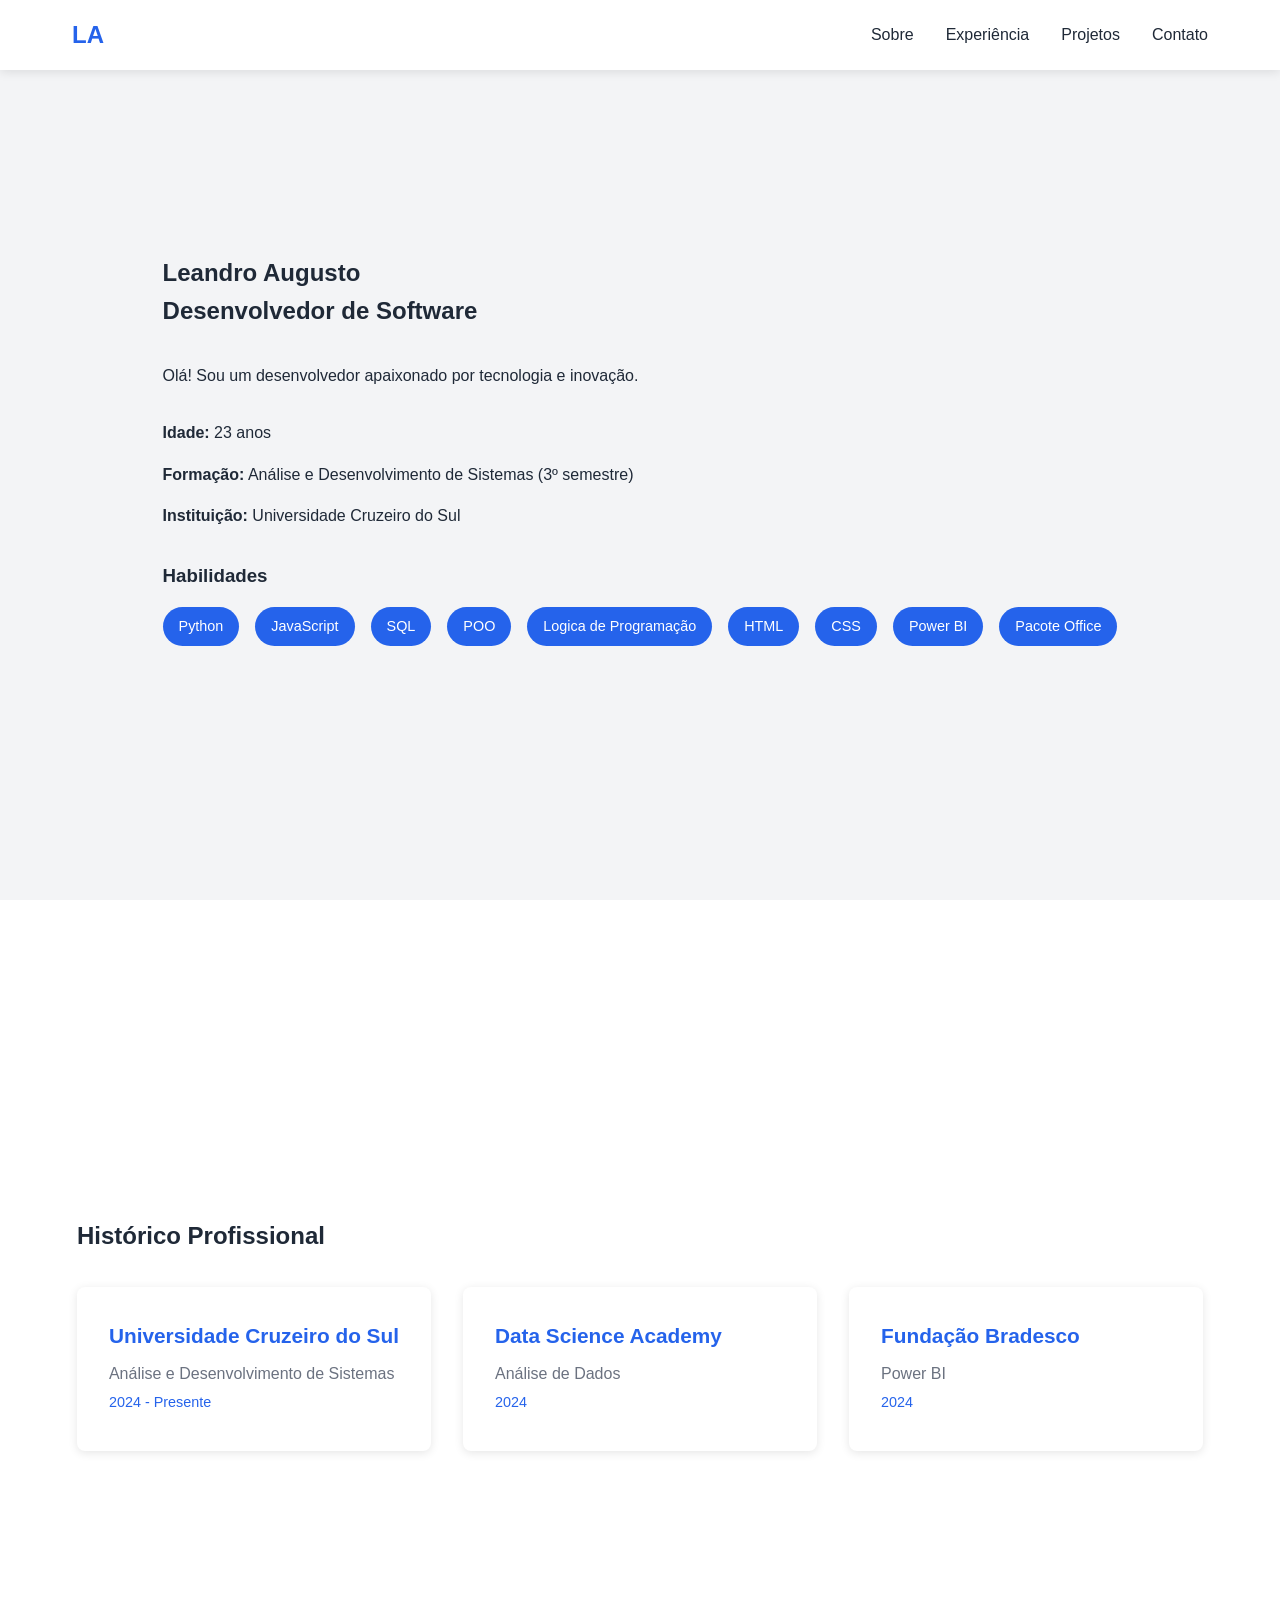
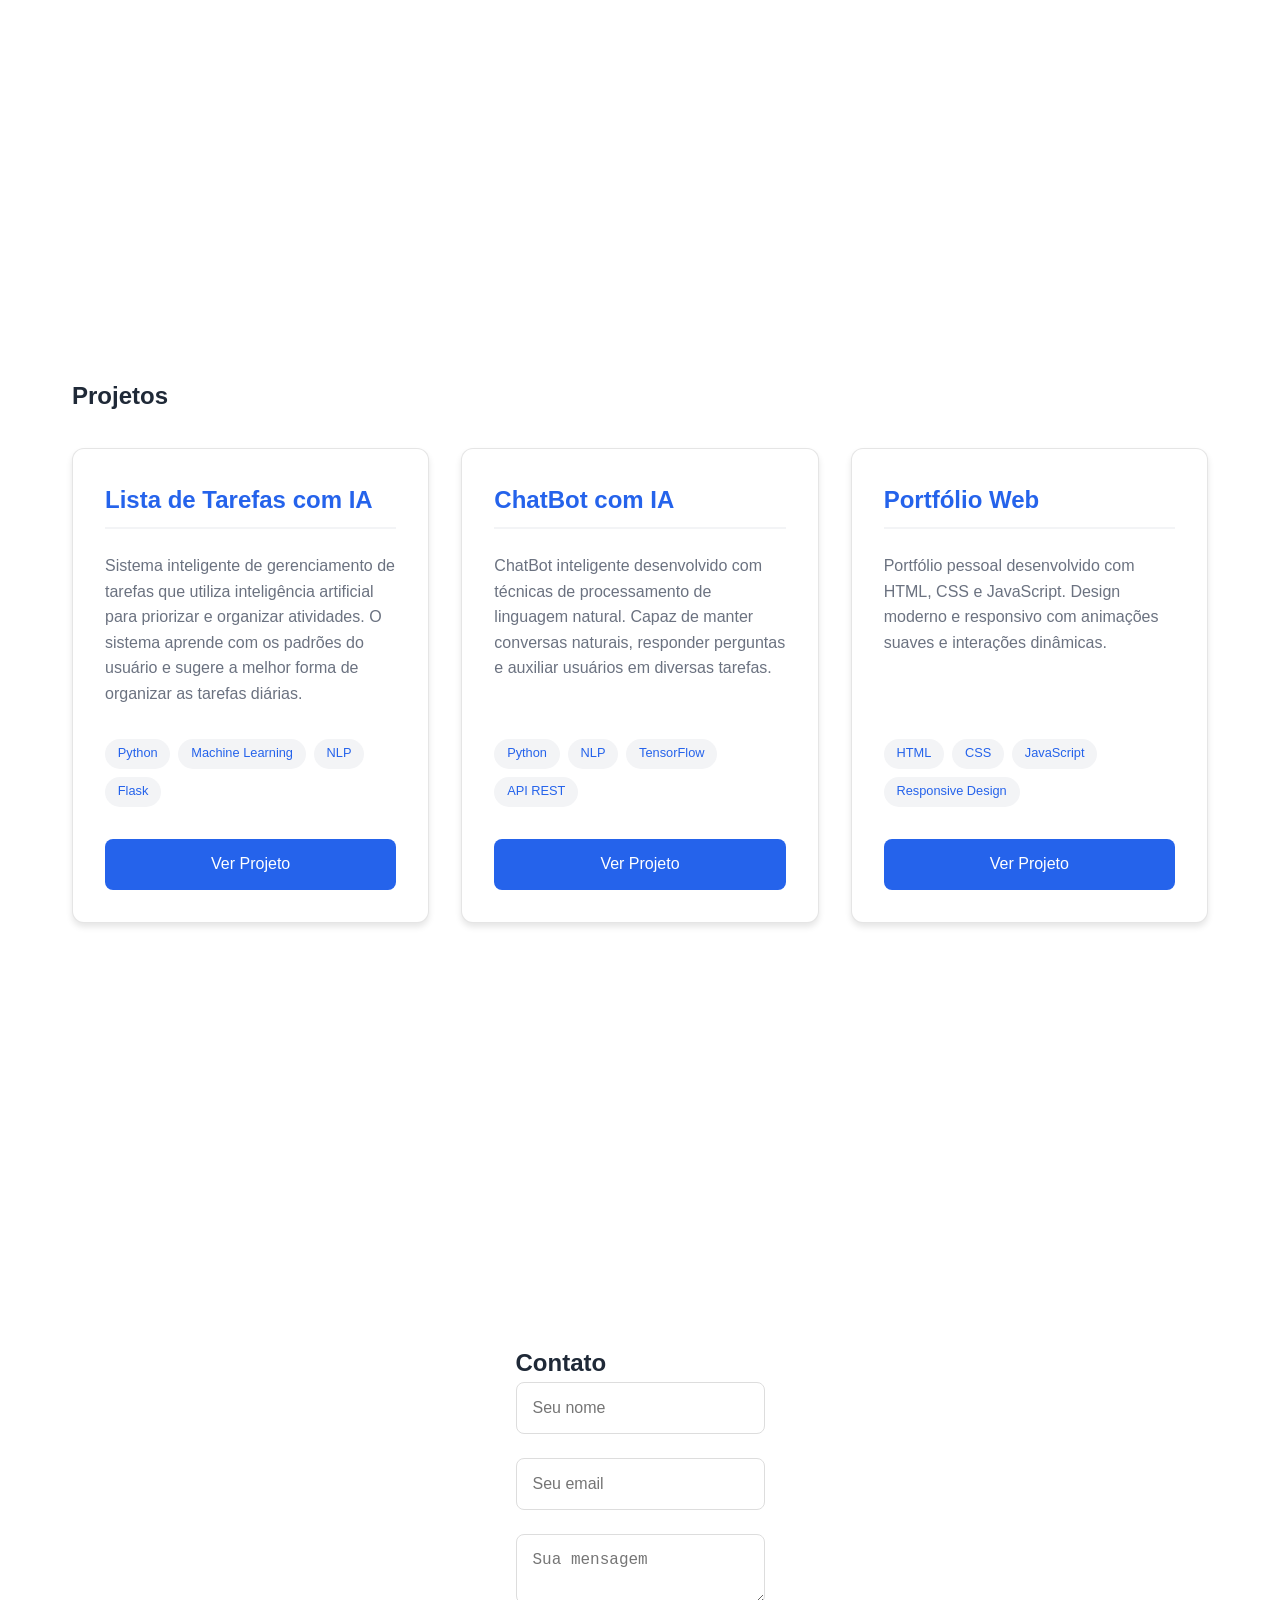
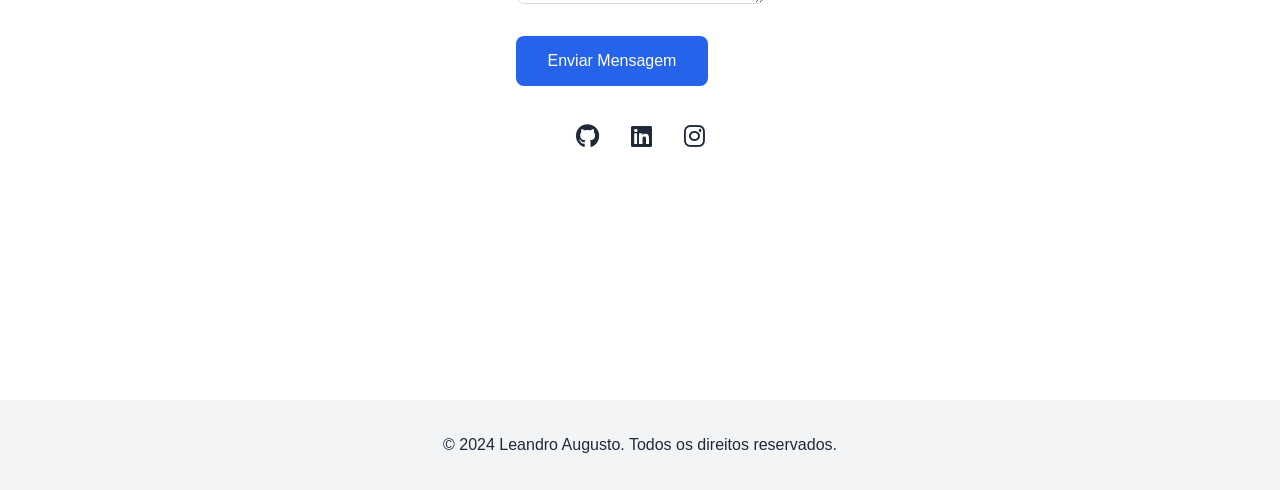
<file: index.html>
<!DOCTYPE html>
<html lang="pt-BR">
<head>
<meta charset="UTF-8">
<meta name="viewport" content="width=device-width, initial-scale=1.0">
<meta http-equiv="refresh" content="0; url=./Portifolio%20IA/">
<title>Leandro Augusto | Portfólio</title>
<script>window.location.replace('./Portifolio%20IA/');</script>
</head>
<body>
<p>Redirecionando para o <a href="./Portifolio%20IA/">portfólio original</a>...</p>
</body>
</html>
</file>
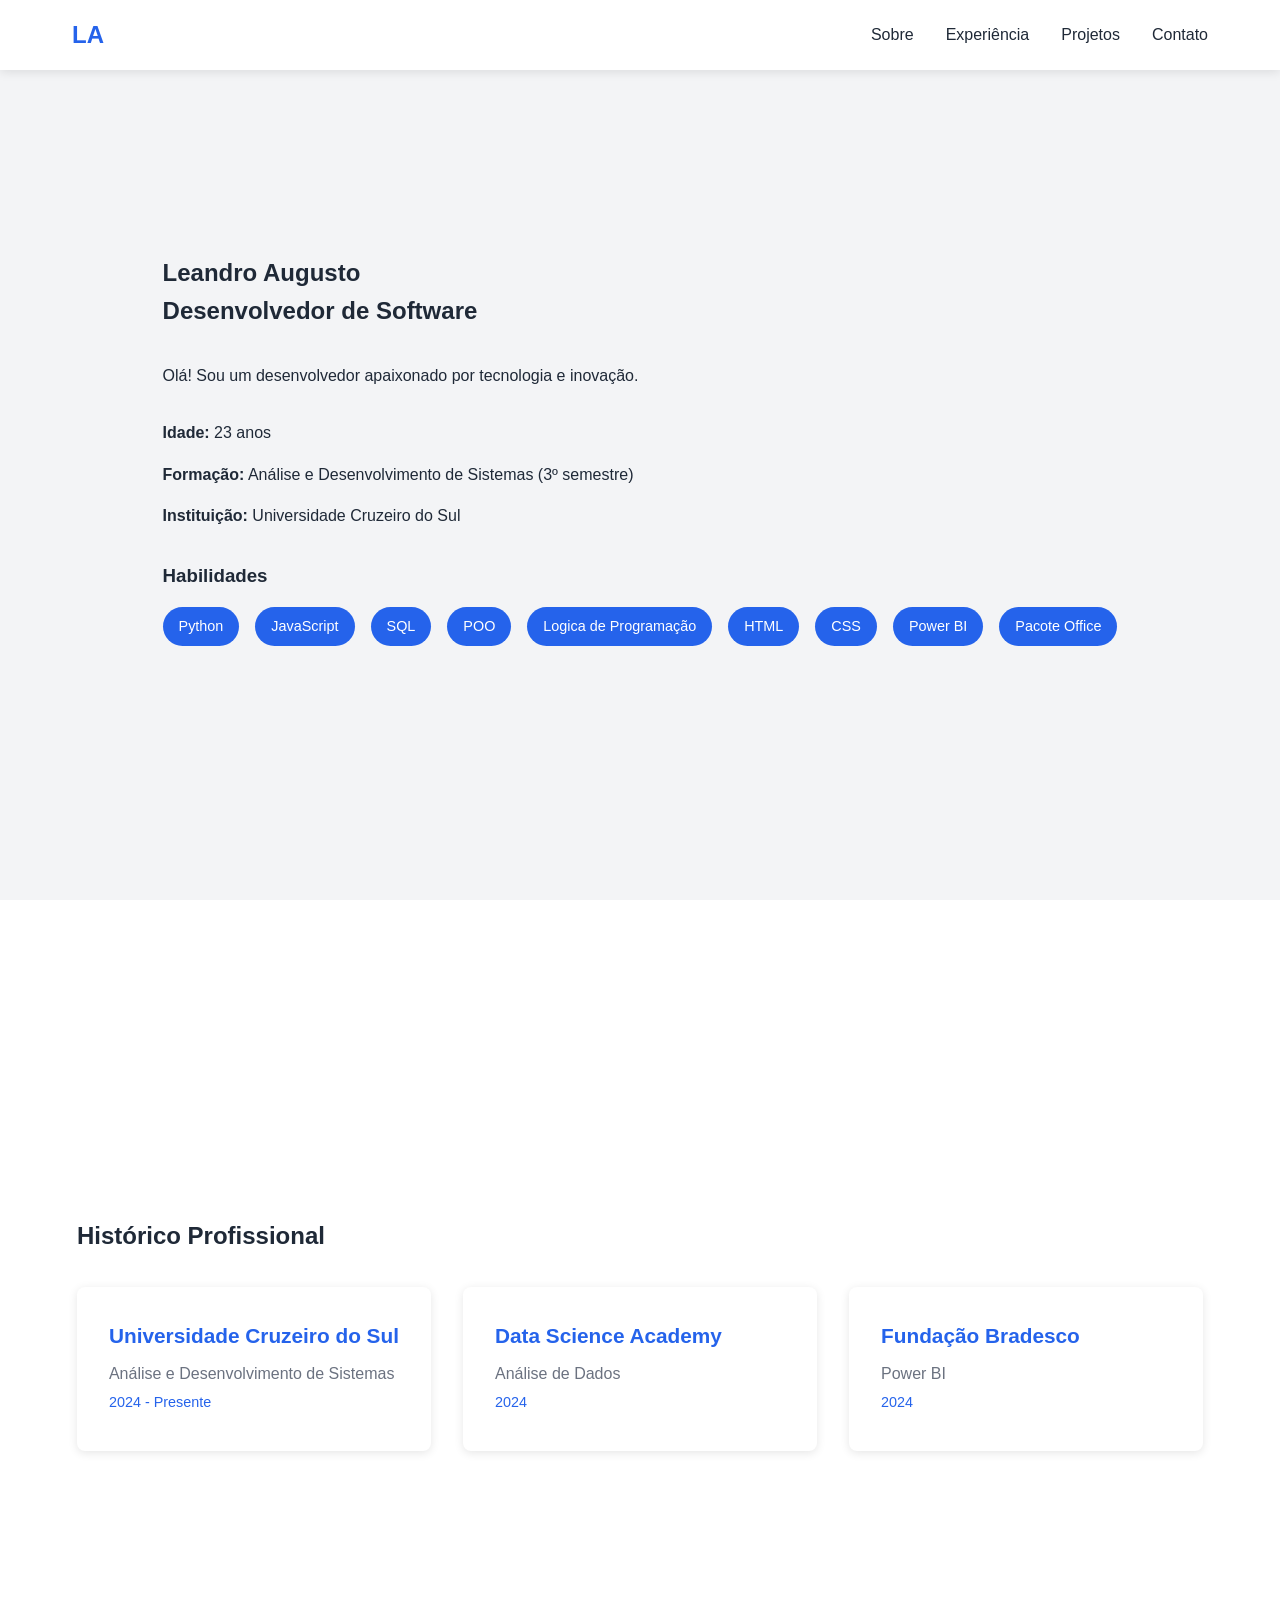
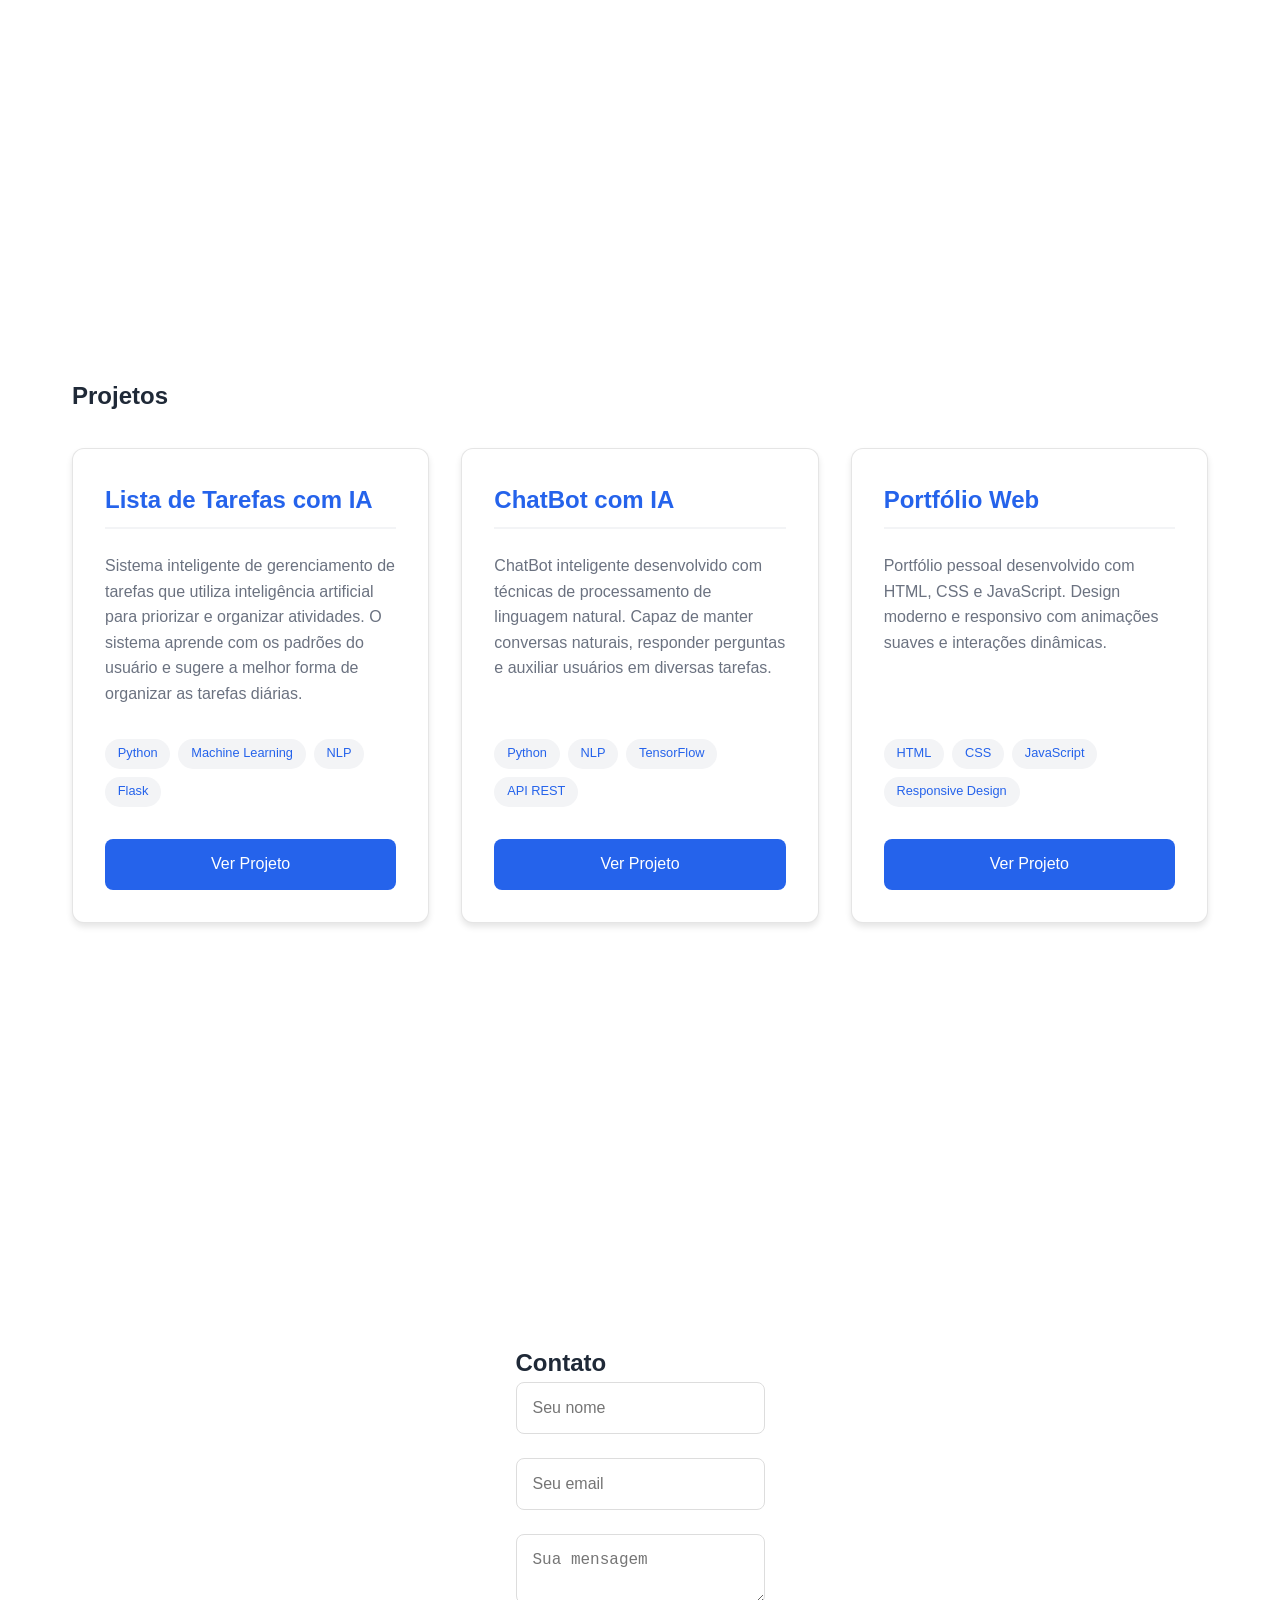
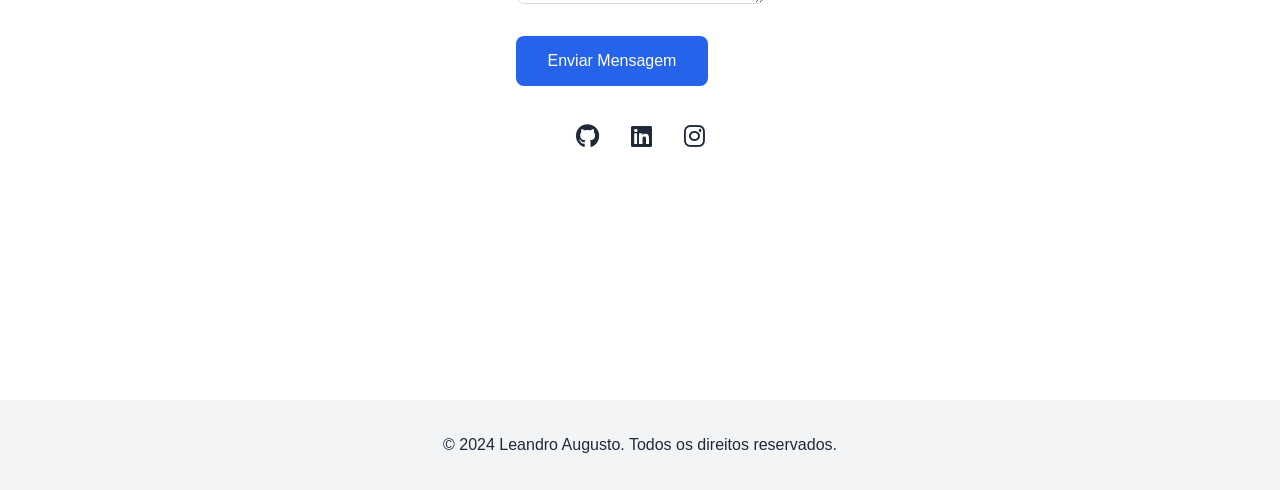
<file: Portifolio IA/index.html>
<!DOCTYPE html>
<html lang="pt-BR">
<head>
    <meta charset="UTF-8">
    <meta name="viewport" content="width=device-width, initial-scale=1.0">
    <title>Leandro Augusto - Desenvolvedor</title>
    <link rel="stylesheet" href="css/style.css">
    <link rel="stylesheet" href="https://cdnjs.cloudflare.com/ajax/libs/font-awesome/6.0.0/css/all.min.css">
</head>
<body>
    <!-- Cabeçalho -->
    <header class="header">
        <nav class="nav-container">
            <div class="logo">LA</div>
            <ul class="nav-menu">
                <li><a href="#sobre">Sobre</a></li>
                <li><a href="#experiencia">Experiência</a></li>
                <li><a href="#projetos">Projetos</a></li>
                <li><a href="#contato">Contato</a></li>
            </ul>
            <div class="menu-mobile">
                <i class="fas fa-bars"></i>
            </div>
        </nav>
    </header>

    <!-- Seção Principal -->
    <main>
        <!-- Seção Sobre -->
        <section id="sobre" class="section">
            <div class="container">
                <h1>Leandro Augusto</h1>
                <h2>Desenvolvedor de Software</h2>
                <div class="sobre-content">
                    <div class="sobre-texto">
                        <p>Olá! Sou um desenvolvedor apaixonado por tecnologia e inovação.</p>
                        <ul class="info-list">
                            <li><strong>Idade:</strong> 23 anos</li>
                            <li><strong>Formação:</strong> Análise e Desenvolvimento de Sistemas (3º semestre)</li>
                            <li><strong>Instituição:</strong> Universidade Cruzeiro do Sul</li>
                        </ul>
                        <div class="habilidades">
                            <h3>Habilidades</h3>
                            <div class="skills-container">
                                <span class="skill">Python</span>
                                <span class="skill">JavaScript</span>
                                <span class="skill">SQL</span>
                                <span class="skill">POO</span>
                                <span class="skill">Logica de Programação</span>
                                <span class="skill">HTML</span>
                                <span class="skill">CSS</span>
                                <span class="skill">Power BI</span>
                                <span class="skill">Pacote Office</span>
                            </div>
                        </div>
                    </div>
                </div>
            </div>
        </section>

        <!-- Seção Experiência -->
        <section id="experiencia" class="section">
            <div class="container">
                <h2>Histórico Profissional</h2>
                <div class="timeline">
                    <div class="timeline-item">
                        <div class="timeline-content">
                            <h3>Universidade Cruzeiro do Sul</h3>
                            <p>Análise e Desenvolvimento de Sistemas</p>
                            <p>2024 - Presente</p>
                        </div>
                    </div>
                    <div class="timeline-item">
                        <div class="timeline-content">
                            <h3>Data Science Academy</h3>
                            <p>Análise de Dados</p>
                            <p>2024</p>
                        </div>
                    </div>
                    <div class="timeline-item">
                        <div class="timeline-content">
                            <h3>Fundação Bradesco</h3>
                            <p>Power BI</p>
                            <p>2024</p>
                        </div>
                    </div>
                </div>
            </div>
        </section>

        <!-- Seção Projetos -->
        <section id="projetos" class="section">
            <div class="container">
                <h2>Projetos</h2>
                <div class="projetos-grid" id="projetos-container">
                    <!-- Projetos serão adicionados via JavaScript -->
                </div>
            </div>
        </section>

        <!-- Seção Contato -->
        <section id="contato" class="section">
            <div class="container">
                <h2>Contato</h2>
                <form id="contato-form" class="contato-form">
                    <div class="form-group">
                        <input type="text" id="nome" name="nome" required placeholder="Seu nome">
                    </div>
                    <div class="form-group">
                        <input type="email" id="email" name="email" required placeholder="Seu email">
                    </div>
                    <div class="form-group">
                        <textarea id="mensagem" name="mensagem" required placeholder="Sua mensagem"></textarea>
                    </div>
                    <button type="submit" class="btn-enviar">Enviar Mensagem</button>
                </form>
                <div class="social-links">
                    <a href="https://github.com/Lehguto12" class="social-link" target="_blank"><i class="fab fa-github"></i></a>
                    <a href="https://www.linkedin.com/in/leandro-augusto-lml1027" class="social-link" target="_blank"><i class="fab fa-linkedin"></i></a>
                    <a href="https://www.instagram.com/leandro.augusto" class="social-link" target="_blank"><i class="fab fa-instagram"></i></a>
                </div>
            </div>
        </section>
    </main>

    <!-- Rodapé -->
    <footer class="footer">
        <div class="container">
            <p>&copy; 2024 Leandro Augusto. Todos os direitos reservados.</p>
        </div>
    </footer>

    <script src="js/main.js"></script>
</body>
</html>
</file>
<file: Portifolio IA/css/style.css>
/* Variáveis CSS */
:root {
    --primary-color: #2563eb;
    --secondary-color: #1e40af;
    --text-color: #1f2937;
    --light-text: #6b7280;
    --background: #ffffff;
    --section-bg: #f3f4f6;
    --transition: all 0.3s ease;
}

/* Reset e Estilos Base */
* {
    margin: 0;
    padding: 0;
    box-sizing: border-box;
}

html {
    scroll-behavior: smooth;
}

body {
    font-family: 'Inter', sans-serif;
    line-height: 1.6;
    color: var(--text-color);
    background-color: var(--background);
}

.container {
    max-width: 1200px;
    margin: 0 auto;
    padding: 0 2rem;
}

/* Header e Navegação */
.header {
    position: fixed;
    top: 0;
    left: 0;
    width: 100%;
    background-color: var(--background);
    box-shadow: 0 2px 10px rgba(0, 0, 0, 0.1);
    z-index: 1000;
}

.nav-container {
    display: flex;
    justify-content: space-between;
    align-items: center;
    padding: 1rem 2rem;
    max-width: 1200px;
    margin: 0 auto;
}

.logo {
    font-size: 1.5rem;
    font-weight: bold;
    color: var(--primary-color);
}

.nav-menu {
    display: flex;
    list-style: none;
    gap: 2rem;
}

.nav-menu a {
    text-decoration: none;
    color: var(--text-color);
    font-weight: 500;
    transition: var(--transition);
}

.nav-menu a:hover {
    color: var(--primary-color);
}

.menu-mobile {
    display: none;
    font-size: 1.5rem;
    cursor: pointer;
}

/* Seções */
.section {
    padding: 5rem 0;
    min-height: 100vh;
    display: flex;
    align-items: center;
}

#sobre {
    background-color: var(--section-bg);
}

/* Sobre */
.sobre-content {
    display: grid;
    grid-template-columns: 1fr;
    gap: 2rem;
    margin-top: 2rem;
}

.sobre-texto h1 {
    font-size: 3rem;
    margin-bottom: 1rem;
    color: var(--primary-color);
}

.sobre-texto h2 {
    font-size: 1.5rem;
    color: var(--light-text);
    margin-bottom: 2rem;
}

.info-list {
    list-style: none;
    margin: 2rem 0;
}

.info-list li {
    margin-bottom: 1rem;
}

/* Habilidades */
.skills-container {
    display: flex;
    flex-wrap: wrap;
    gap: 1rem;
    margin-top: 1rem;
}

.skill {
    background-color: var(--primary-color);
    color: white;
    padding: 0.5rem 1rem;
    border-radius: 20px;
    font-size: 0.9rem;
    transition: var(--transition);
}

.skill:hover {
    transform: translateY(-2px);
    background-color: var(--secondary-color);
}

/* Timeline */
.timeline {
    position: relative;
    max-width: 1200px;
    margin: 2rem auto;
    display: grid;
    grid-template-columns: repeat(auto-fit, minmax(300px, 1fr));
    gap: 2rem;
}

.timeline::before {
    display: none; /* Removendo a linha vertical */
}

.timeline-item {
    padding: 2rem;
    background: white;
    border-radius: 8px;
    box-shadow: 0 2px 10px rgba(0, 0, 0, 0.1);
    position: relative;
    transition: var(--transition);
    height: 100%;
    display: flex;
    flex-direction: column;
}

.timeline-item:hover {
    transform: translateY(-5px);
    box-shadow: 0 4px 15px rgba(0, 0, 0, 0.15);
}

.timeline-content {
    flex-grow: 1;
}

.timeline-content h3 {
    color: var(--primary-color);
    margin-bottom: 0.5rem;
    font-size: 1.3rem;
}

.timeline-content p {
    color: var(--light-text);
    margin-bottom: 0.3rem;
}

.timeline-content p:last-child {
    font-size: 0.9rem;
    color: var(--primary-color);
    font-weight: 500;
    margin-top: auto;
}

/* Projetos */
.projetos-grid {
    display: grid;
    grid-template-columns: repeat(auto-fit, minmax(300px, 1fr));
    gap: 2rem;
    margin-top: 2rem;
}

.projeto-card {
    background: white;
    border-radius: 12px;
    padding: 2rem;
    box-shadow: 0 4px 6px rgba(0, 0, 0, 0.1);
    transition: var(--transition);
    display: flex;
    flex-direction: column;
    gap: 1rem;
    border: 1px solid rgba(0, 0, 0, 0.1);
}

.projeto-card:hover {
    transform: translateY(-5px);
    box-shadow: 0 8px 12px rgba(0, 0, 0, 0.15);
    border-color: var(--primary-color);
}

.projeto-card h3 {
    color: var(--primary-color);
    font-size: 1.5rem;
    margin-bottom: 0.5rem;
    border-bottom: 2px solid var(--section-bg);
    padding-bottom: 0.5rem;
}

.projeto-card p {
    color: var(--light-text);
    flex-grow: 1;
    line-height: 1.6;
}

.projeto-tecnologias {
    display: flex;
    flex-wrap: wrap;
    gap: 0.5rem;
    margin: 1rem 0;
}

.tech-tag {
    background-color: var(--section-bg);
    color: var(--primary-color);
    padding: 0.3rem 0.8rem;
    border-radius: 15px;
    font-size: 0.8rem;
    font-weight: 500;
    transition: var(--transition);
}

.tech-tag:hover {
    background-color: var(--primary-color);
    color: white;
}

.projeto-link {
    display: inline-block;
    background-color: var(--primary-color);
    color: white;
    padding: 0.8rem 1.5rem;
    border-radius: 8px;
    text-decoration: none;
    font-weight: 500;
    transition: var(--transition);
    text-align: center;
    margin-top: auto;
}

.projeto-link:hover {
    background-color: var(--secondary-color);
    transform: translateY(-2px);
}

/* Formulário de Contato */
.contato-form {
    max-width: 600px;
    margin: 0 auto;
}

.form-group {
    margin-bottom: 1.5rem;
}

.form-group input,
.form-group textarea {
    width: 100%;
    padding: 1rem;
    border: 1px solid #ddd;
    border-radius: 8px;
    font-size: 1rem;
    transition: var(--transition);
}

.form-group input:focus,
.form-group textarea:focus {
    outline: none;
    border-color: var(--primary-color);
}

.btn-enviar {
    background-color: var(--primary-color);
    color: white;
    padding: 1rem 2rem;
    border: none;
    border-radius: 8px;
    cursor: pointer;
    font-size: 1rem;
    transition: var(--transition);
}

.btn-enviar:hover {
    background-color: var(--secondary-color);
}

/* Social Links */
.social-links {
    display: flex;
    justify-content: center;
    gap: 2rem;
    margin-top: 2rem;
}

.social-link {
    color: var(--text-color);
    font-size: 1.5rem;
    transition: var(--transition);
}

.social-link:hover {
    color: var(--primary-color);
}

/* Footer */
.footer {
    background-color: var(--section-bg);
    padding: 2rem 0;
    text-align: center;
}

/* Responsividade */
@media (max-width: 768px) {
    .nav-menu {
        display: none;
    }

    .menu-mobile {
        display: block;
    }

    .sobre-texto h1 {
        font-size: 2.5rem;
    }

    .section {
        padding: 3rem 0;
    }

    .timeline {
        grid-template-columns: 1fr;
    }

    .projetos-grid {
        grid-template-columns: 1fr;
    }
}

/* Animações */
@keyframes fadeIn {
    from {
        opacity: 0;
        transform: translateY(20px);
    }
    to {
        opacity: 1;
        transform: translateY(0);
    }
}

.section {
    animation: fadeIn 1s ease-out;
}
</file>
